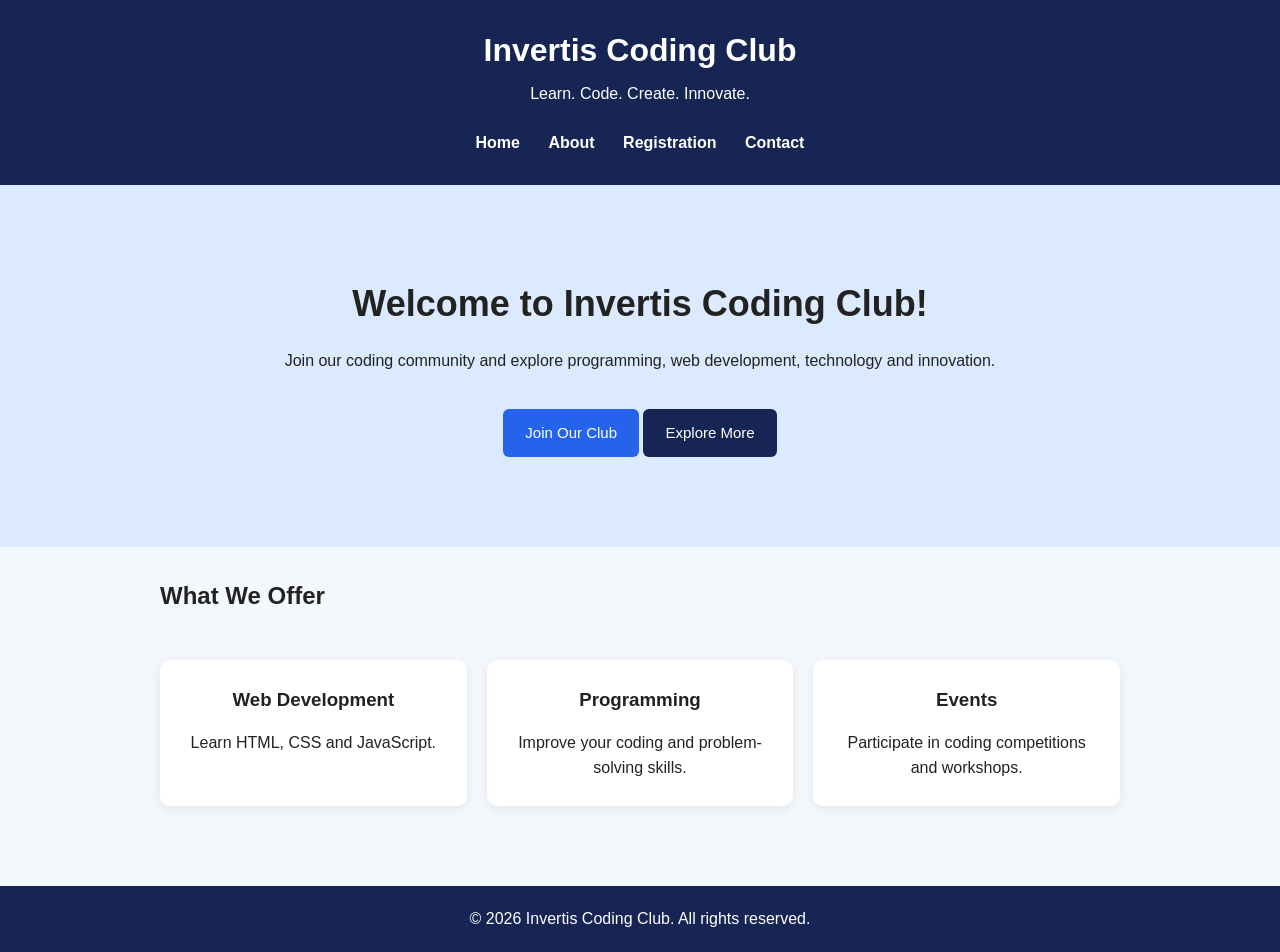
<file: index.html>
<!DOCTYPE html>
<html lang="en">
<head>
    <meta charset="UTF-8">
    <meta name="viewport" content="width=device-width, initial-scale=1.0">
    <meta name="description" content="Welcome to Invertis Coding Club">
    <title>Home | Invertis Coding Club</title>
    <link rel="stylesheet" href="styles.css">
    <link rel="icon" href="favicon.svg" type="image/svg+xml">
</head>
<body>

<header>
    <h1>Invertis Coding Club</h1>
    <p>Learn. Code. Create. Innovate.</p>

    <nav aria-label="Main navigation">
        <a href="index.html">Home</a>
        <a href="about.html">About</a>
        <a href="registration.html">Registration</a>
        <a href="contact.html">Contact</a>
    </nav>
</header>

<main>
    <section class="hero">
        <h2>Welcome to Invertis Coding Club!</h2>
        <p>
            Join our coding community and explore programming,
            web development, technology and innovation.
        </p>
        <a class="btn" href="registration.html">Join Our Club</a>
        <a class="btn btn-outline" href="about.html">Explore More</a>
    </section>

    <section class="container">
        <h2>What We Offer</h2>

        <div class="cards">
            <article class="card">
                <h3>Web Development</h3>
                <p>Learn HTML, CSS and JavaScript.</p>
            </article>

            <article class="card">
                <h3>Programming</h3>
                <p>Improve your coding and problem-solving skills.</p>
            </article>

            <article class="card">
                <h3>Events</h3>
                <p>Participate in coding competitions and workshops.</p>
            </article>
        </div>
    </section>
</main>

<footer>
    <p>&copy; 2026 Invertis Coding Club. All rights reserved.</p>
</footer>

</body>
</html>
</file>
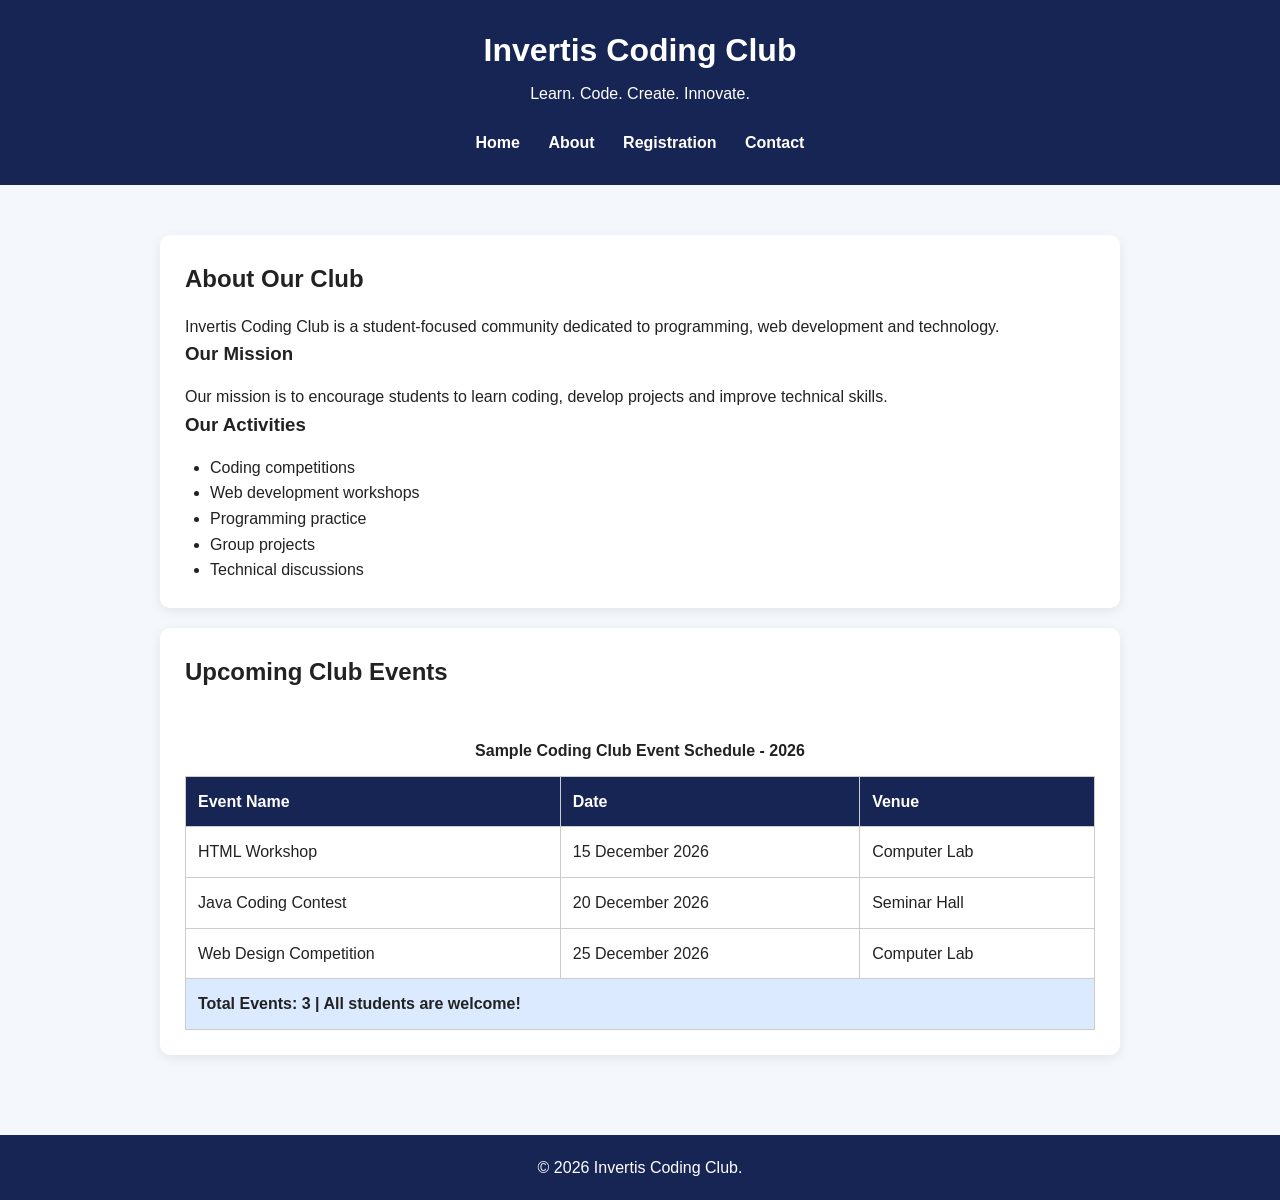
<file: about.html>
<!DOCTYPE html>
<html lang="en">
<head>
    <meta charset="UTF-8">
    <meta name="viewport" content="width=device-width, initial-scale=1.0">
    <meta name="description" content="About Invertis Coding Club">
    <title>About | Invertis Coding Club</title>
    <link rel="stylesheet" href="styles.css">
    <link rel="icon" href="favicon.svg" type="image/svg+xml">
</head>
<body>

<header>
    <h1>Invertis Coding Club</h1>
    <p>Learn. Code. Create. Innovate.</p>

    <nav aria-label="Main navigation">
        <a href="index.html">Home</a>
        <a href="about.html">About</a>
        <a href="registration.html">Registration</a>
        <a href="contact.html">Contact</a>
    </nav>
</header>

<main class="container">
    <section class="content">
        <h2>About Our Club</h2>

        <p>
            Invertis Coding Club is a student-focused community
            dedicated to programming, web development and technology.
        </p>

        <h3>Our Mission</h3>
        <p>
            Our mission is to encourage students to learn coding,
            develop projects and improve technical skills.
        </p>

        <h3>Our Activities</h3>
        <ul>
            <li>Coding competitions</li>
            <li>Web development workshops</li>
            <li>Programming practice</li>
            <li>Group projects</li>
            <li>Technical discussions</li>
        </ul>
    </section>

    <section class="content">
        <h2>Upcoming Club Events</h2>

        <div class="table-wrapper">
            <table>
                <caption>Sample Coding Club Event Schedule - 2026</caption>

                <thead>
                    <tr>
                        <th>Event Name</th>
                        <th>Date</th>
                        <th>Venue</th>
                    </tr>
                </thead>

                <tbody>
                    <tr>
                        <td>HTML Workshop</td>
                        <td>15 December 2026</td>
                        <td>Computer Lab</td>
                    </tr>
                    <tr>
                        <td>Java Coding Contest</td>
                        <td>20 December 2026</td>
                        <td>Seminar Hall</td>
                    </tr>
                    <tr>
                        <td>Web Design Competition</td>
                        <td>25 December 2026</td>
                        <td>Computer Lab</td>
                    </tr>
                </tbody>

                <tfoot>
                    <tr>
                        <td colspan="3">
                            Total Events: 3 | All students are welcome!
                        </td>
                    </tr>
                </tfoot>
            </table>
        </div>
    </section>
</main>

<footer>
    <p>&copy; 2026 Invertis Coding Club.</p>
</footer>

</body>
</html>
</file>
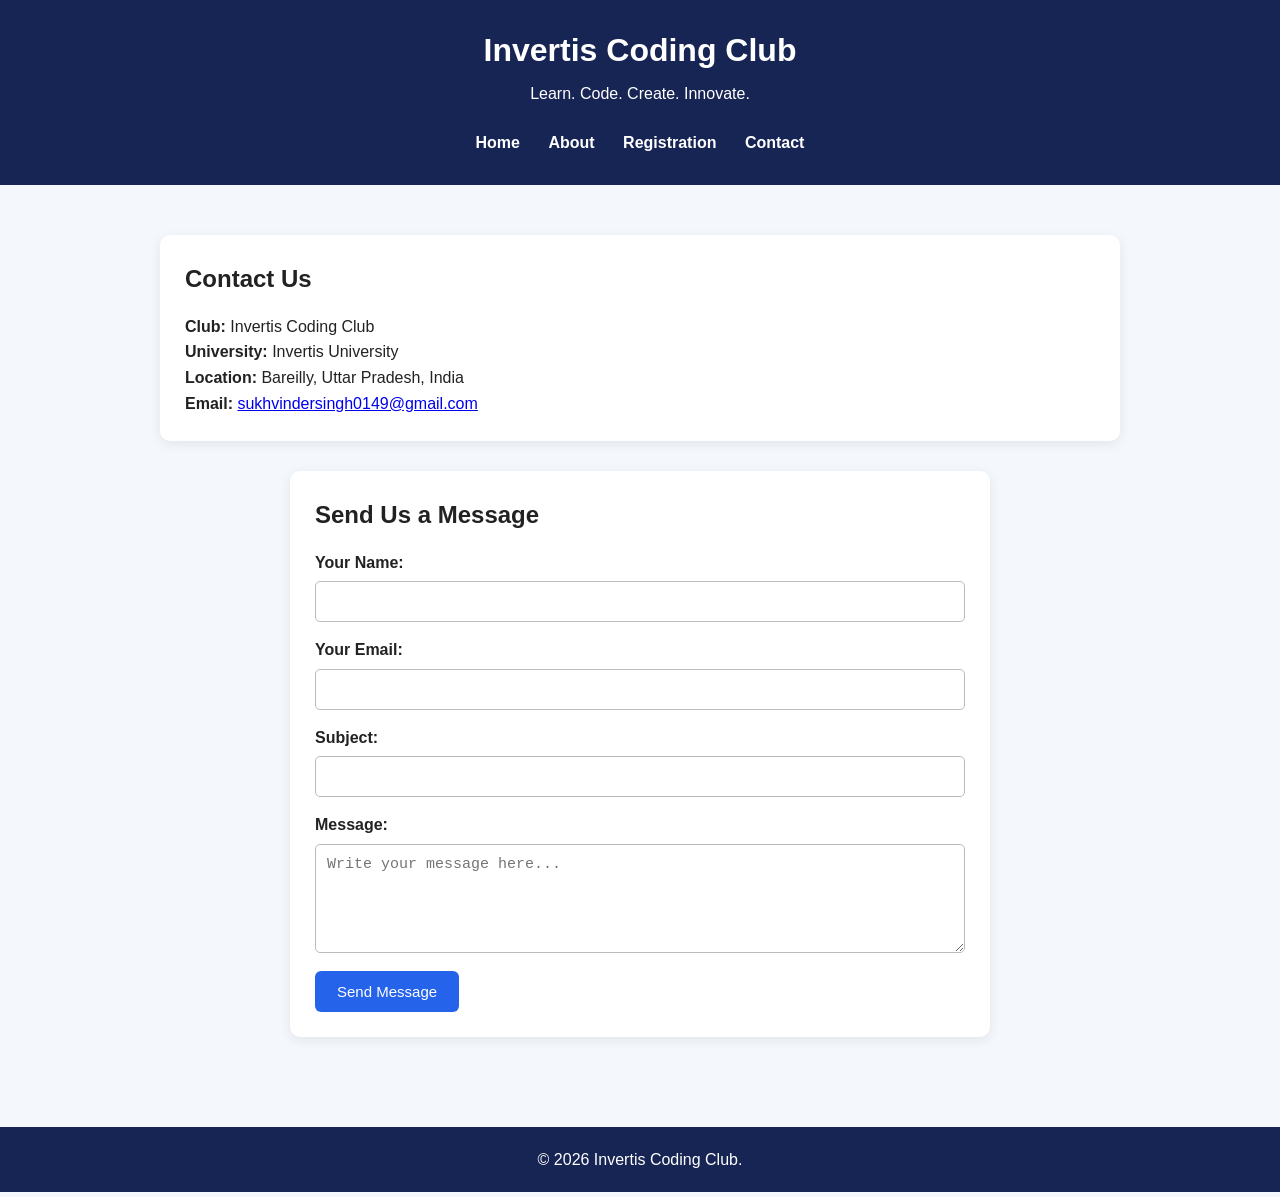
<file: contact.html>
<!DOCTYPE html>
<html lang="en">
<head>
    <meta charset="UTF-8">
    <meta name="viewport" content="width=device-width, initial-scale=1.0">
    <meta name="description" content="Contact Invertis Coding Club">
    <title>Contact | Invertis Coding Club</title>
    <link rel="stylesheet" href="styles.css">
    <link rel="icon" href="favicon.svg" type="image/svg+xml">
</head>
<body>

<header>
    <h1>Invertis Coding Club</h1>
    <p>Learn. Code. Create. Innovate.</p>

    <nav aria-label="Main navigation">
        <a href="index.html">Home</a>
        <a href="about.html">About</a>
        <a href="registration.html">Registration</a>
        <a href="contact.html">Contact</a>
    </nav>
</header>

<main class="container">

    <section class="content">
        <h2>Contact Us</h2>

        <p><strong>Club:</strong> Invertis Coding Club</p>
        <p><strong>University:</strong> Invertis University</p>
        <p><strong>Location:</strong> Bareilly, Uttar Pradesh, India</p>
        <p>
            <strong>Email:</strong>
            <a href="mailto:sukhvindersingh0149@gmail.com">
                sukhvindersingh0149@gmail.com
            </a>
        </p>
    </section>

    <section class="form-box">
        <h2>Send Us a Message</h2>

        <form action="#" method="post">

            <label for="contact-name">Your Name:</label>
            <input type="text" id="contact-name"
                   name="name" required>

            <label for="contact-email">Your Email:</label>
            <input type="email" id="contact-email"
                   name="email" required>

            <label for="subject">Subject:</label>
            <input type="text" id="subject"
                   name="subject" required>

            <label for="contact-message">Message:</label>
            <textarea id="contact-message"
                      name="message"
                      rows="5"
                      placeholder="Write your message here..."
                      required></textarea>

            <button type="submit">Send Message</button>

        </form>
    </section>

</main>

<footer>
    <p>&copy; 2026 Invertis Coding Club.</p>
</footer>

</body>
</html>
</file>
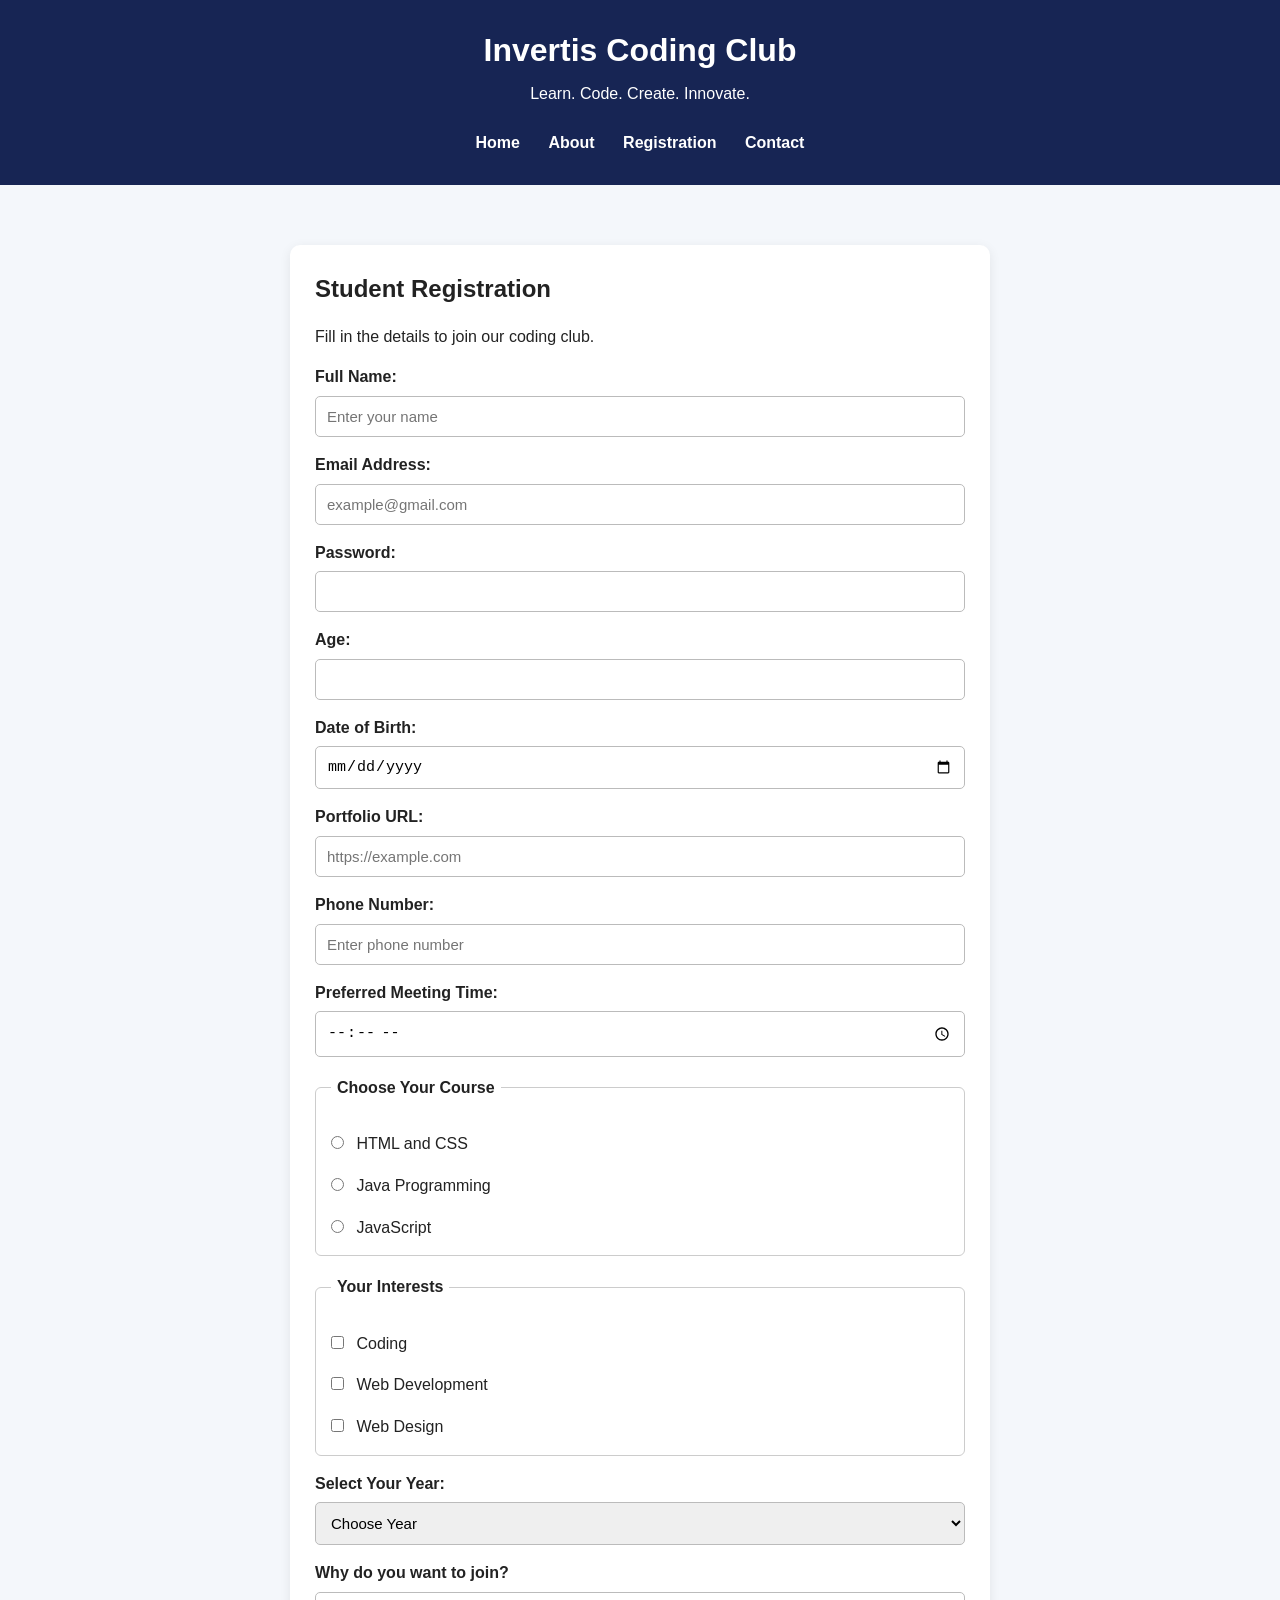
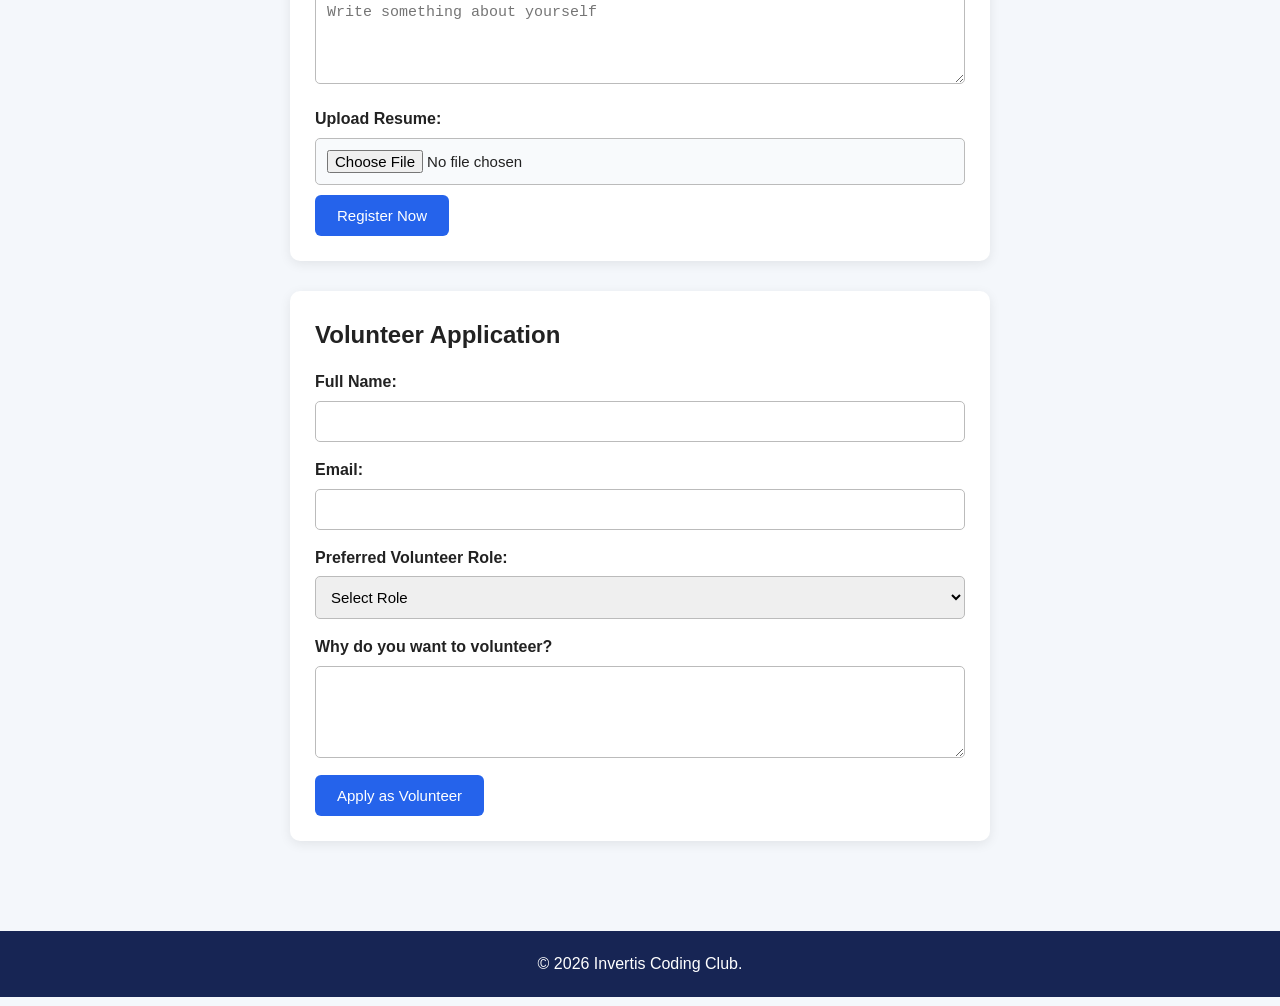
<file: registration.html>
<!DOCTYPE html>
<html lang="en">
<head>
    <meta charset="UTF-8">
    <meta name="viewport" content="width=device-width, initial-scale=1.0">
    <meta name="description" content="Register for Invertis Coding Club">
    <title>Registration | Invertis Coding Club</title>
    <link rel="stylesheet" href="styles.css">
    <link rel="icon" href="favicon.svg" type="image/svg+xml">
</head>
<body>

<header>
    <h1>Invertis Coding Club</h1>
    <p>Learn. Code. Create. Innovate.</p>

    <nav aria-label="Main navigation">
        <a href="index.html">Home</a>
        <a href="about.html">About</a>
        <a href="registration.html">Registration</a>
        <a href="contact.html">Contact</a>
    </nav>
</header>

<main class="container">
    <section class="form-box">
        <h2>Student Registration</h2>
        <p>Fill in the details to join our coding club.</p>

        <form action="#" method="post">

            <label for="name">Full Name:</label>
            <input type="text" id="name" name="name"
                   placeholder="Enter your name" required>

            <label for="email">Email Address:</label>
            <input type="email" id="email" name="email"
                   placeholder="example@gmail.com" required>

            <label for="password">Password:</label>
            <input type="password" id="password" name="password"
                   minlength="6" required>

            <label for="age">Age:</label>
            <input type="number" id="age" name="age"
                   min="16" max="30" required>

            <label for="dob">Date of Birth:</label>
            <input type="date" id="dob" name="dob" required>

            <label for="website">Portfolio URL:</label>
            <input type="url" id="website" name="website"
                   placeholder="https://example.com">

            <label for="phone">Phone Number:</label>
            <input type="tel" id="phone" name="phone"
                   placeholder="Enter phone number"
                   pattern="[0-9]{10}" required>

            <label for="time">Preferred Meeting Time:</label>
            <input type="time" id="time" name="time">

            <fieldset>
                <legend>Choose Your Course</legend>

                <label>
                    <input type="radio" name="course" value="html" required>
                    HTML and CSS
                </label>

                <label>
                    <input type="radio" name="course" value="java">
                    Java Programming
                </label>

                <label>
                    <input type="radio" name="course" value="javascript">
                    JavaScript
                </label>
            </fieldset>

            <fieldset>
                <legend>Your Interests</legend>

                <label>
                    <input type="checkbox" name="interest" value="coding">
                    Coding
                </label>

                <label>
                    <input type="checkbox" name="interest" value="web">
                    Web Development
                </label>

                <label>
                    <input type="checkbox" name="interest" value="design">
                    Web Design
                </label>
            </fieldset>

            <label for="year">Select Your Year:</label>
            <select id="year" name="year" required>
                <option value="">Choose Year</option>
                <option value="first">First Year</option>
                <option value="second">Second Year</option>
                <option value="third">Third Year</option>
                <option value="fourth">Fourth Year</option>
            </select>

            <label for="message">Why do you want to join?</label>
            <textarea id="message" name="message"
                      rows="4"
                      placeholder="Write something about yourself"></textarea>

            <label for="resume">Upload Resume:</label>
            <input type="file" id="resume" name="resume"
                   accept=".pdf,.doc,.docx">

            <button type="submit">Register Now</button>

        </form>
    </section>

    <section class="form-box">
        <h2>Volunteer Application</h2>

        <form action="#" method="post">

            <label for="volunteer-name">Full Name:</label>
            <input type="text" id="volunteer-name"
                   name="volunteer-name" required>

            <label for="volunteer-email">Email:</label>
            <input type="email" id="volunteer-email"
                   name="volunteer-email" required>

            <label for="role">Preferred Volunteer Role:</label>
            <select id="role" name="role" required>
                <option value="">Select Role</option>
                <option value="event">Event Management</option>
                <option value="technical">Technical Support</option>
                <option value="design">Design Team</option>
            </select>

            <label for="reason">Why do you want to volunteer?</label>
            <textarea id="reason" name="reason" rows="4"
                      required></textarea>

            <button type="submit">Apply as Volunteer</button>

        </form>
    </section>
</main>

<footer>
    <p>&copy; 2026 Invertis Coding Club.</p>
</footer>

</body>
</html>
</file>
<file: styles.css>
/* General Reset */
* {
    margin: 0;
    padding: 0;
    box-sizing: border-box;
}

/* Body */
body {
    font-family: Arial, sans-serif;
    background: #f4f7fb;
    color: #222;
    line-height: 1.6;
}

/* Header */
header {
    background: #172554;
    color: white;
    text-align: center;
    padding: 25px 15px;
}

header h1 {
    margin-bottom: 5px;
}

/* Navigation */
nav {
    margin-top: 18px;
}

nav a {
    display: inline-block;
    color: white;
    text-decoration: none;
    margin: 5px 12px;
    font-weight: bold;
}

nav a:hover {
    color: #93c5fd;
}

/* Main Sections */
.container {
    max-width: 1000px;
    margin: auto;
    padding: 30px 20px;
}

.hero {
    text-align: center;
    padding: 90px 20px;
    background: #dbeafe;
}

.hero h2 {
    font-size: 36px;
    margin-bottom: 15px;
}

.hero p {
    margin-bottom: 25px;
}

/* Buttons */
.btn,
button {
    display: inline-block;
    background: #2563eb;
    color: white;
    border: none;
    padding: 12px 22px;
    border-radius: 6px;
    text-decoration: none;
    cursor: pointer;
    font-size: 15px;
    margin-top: 10px;
}

.btn:hover,
button:hover {
    background: #1e40af;
}

.btn-outline {
    background: #172554;
}

/* Cards */
.cards {
    display: grid;
    grid-template-columns: repeat(3, 1fr);
    gap: 20px;
    margin-top: 25px;
}

.card,
.content,
.form-box {
    background: white;
    padding: 25px;
    margin: 20px 0;
    border-radius: 10px;
    box-shadow: 0 3px 12px rgba(0,0,0,0.08);
}

.card {
    text-align: center;
}

h2,
h3 {
    margin-bottom: 15px;
}

/* Lists */
ul {
    padding-left: 25px;
}

/* Tables */
.table-wrapper {
    overflow-x: auto;
}

table {
    width: 100%;
    border-collapse: collapse;
    margin-top: 20px;
    background: white;
}

caption {
    font-weight: bold;
    padding: 12px;
}

th,
td {
    border: 1px solid #ccc;
    padding: 12px;
    text-align: left;
}

th {
    background: #172554;
    color: white;
}

tfoot {
    background: #dbeafe;
    font-weight: bold;
}

/* Forms */
.form-box {
    max-width: 700px;
    margin: 30px auto;
}

form label {
    display: block;
    margin-top: 15px;
    font-weight: bold;
}

input,
select,
textarea {
    width: 100%;
    padding: 11px;
    margin-top: 6px;
    border: 1px solid #bbb;
    border-radius: 5px;
    font-size: 15px;
}

input[type="radio"],
input[type="checkbox"] {
    width: auto;
    margin-right: 8px;
}

input[type="file"] {
    background: #f8fafc;
}

fieldset {
    border: 1px solid #ccc;
    border-radius: 6px;
    padding: 15px;
    margin-top: 18px;
}

fieldset label {
    font-weight: normal;
}

legend {
    font-weight: bold;
    padding: 0 6px;
}

/* Footer */
footer {
    background: #172554;
    color: white;
    text-align: center;
    padding: 20px;
    margin-top: 30px;
}

/* Responsive Design */
@media (max-width: 700px) {
    .cards {
        grid-template-columns: 1fr;
    }

    .hero h2 {
        font-size: 27px;
    }

    nav a {
        margin: 7px;
    }

    .container {
        padding: 15px;
    }
}
</file>
